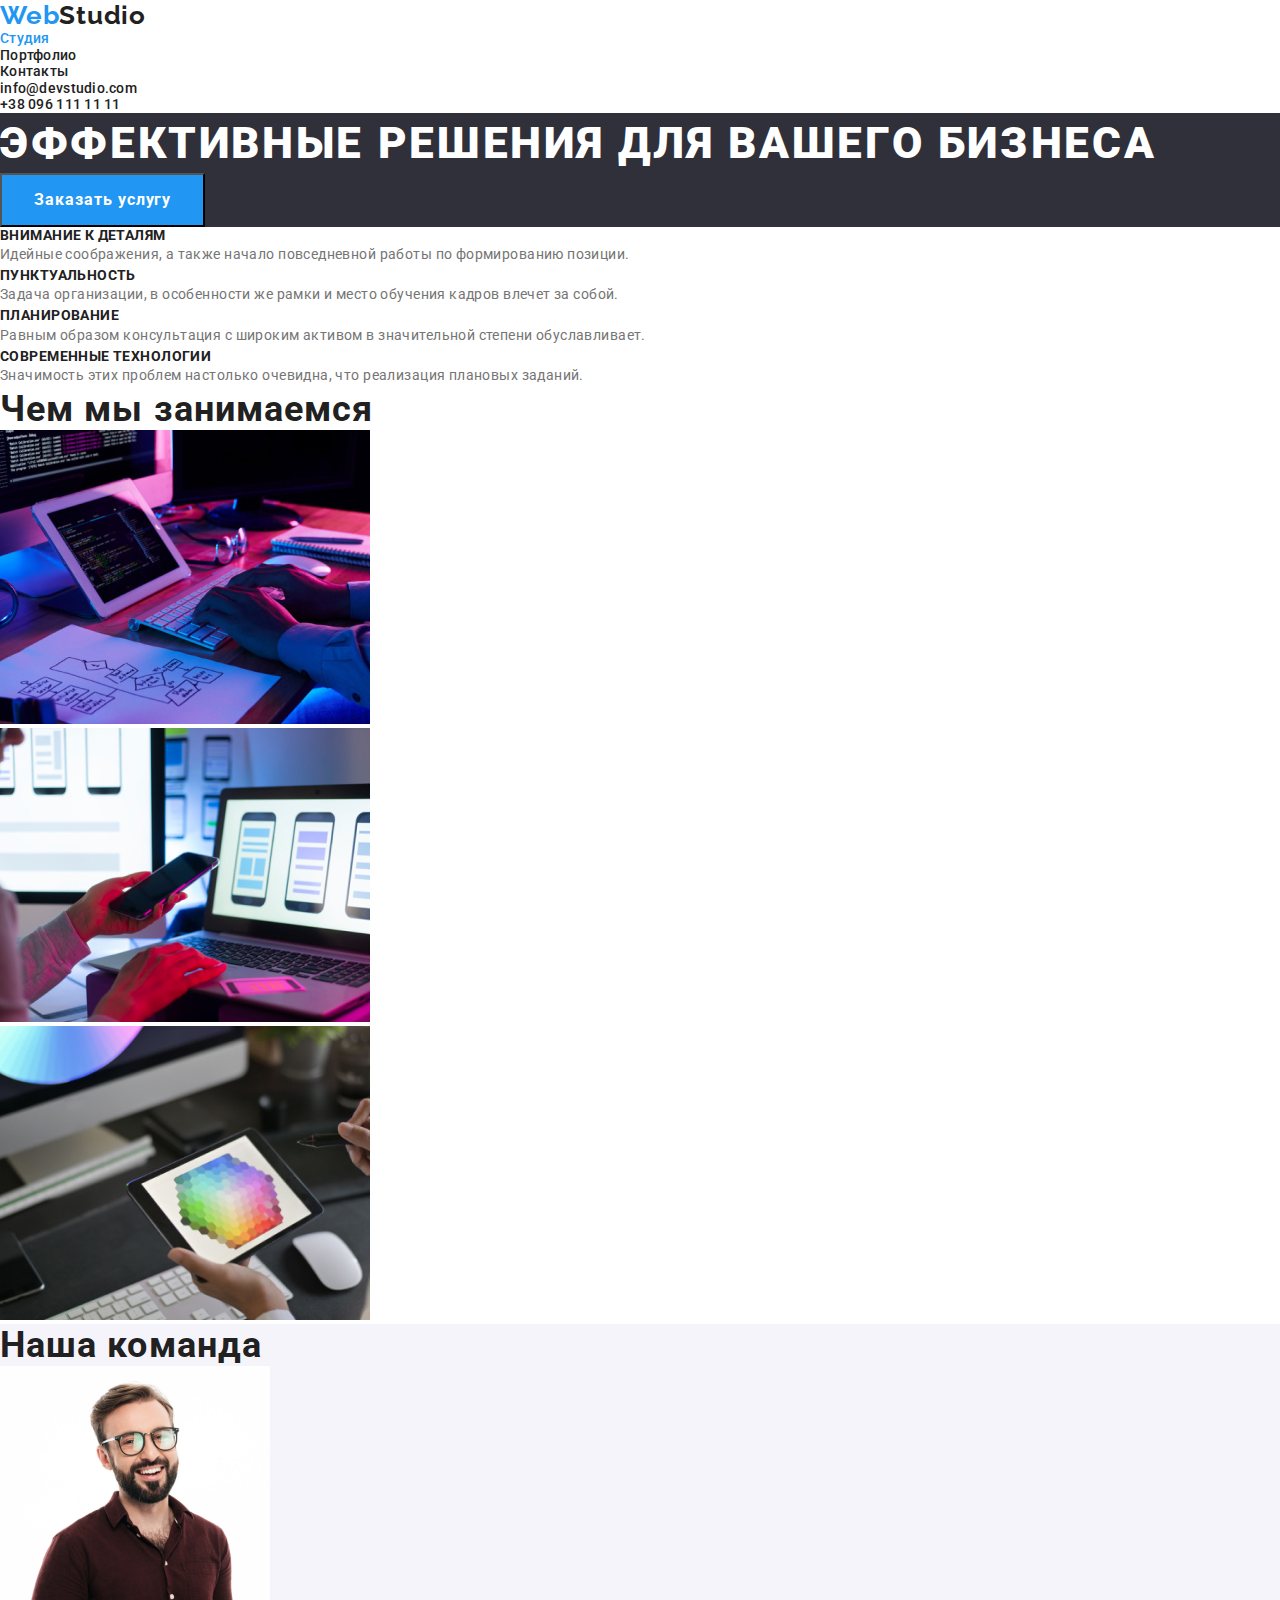
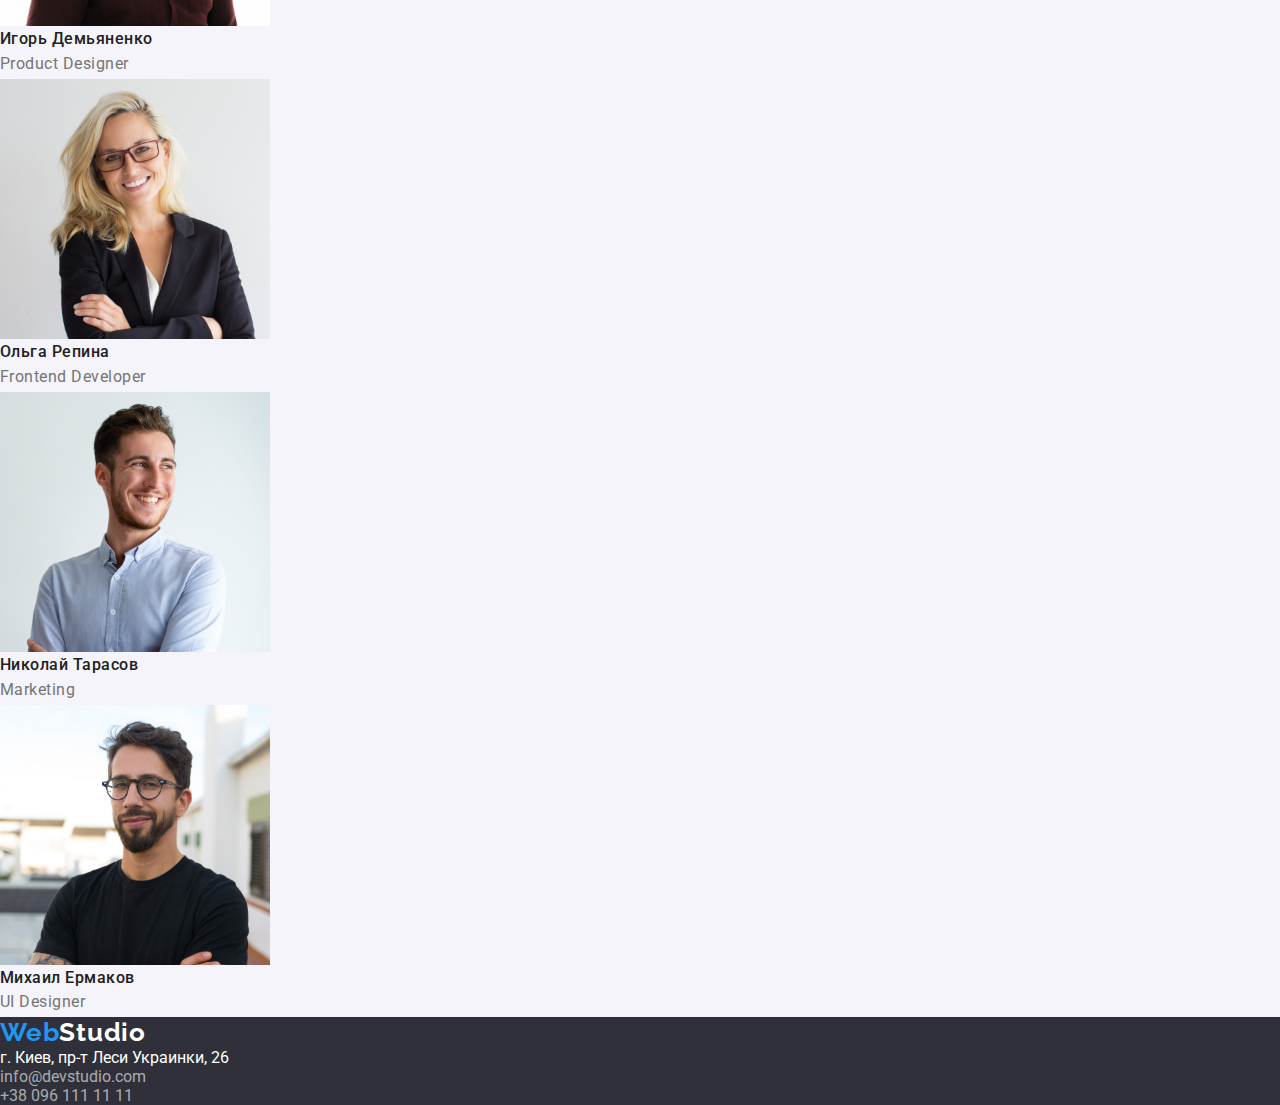
<file: index.html>
<!DOCTYPE html>
<html lang="ru">

<head>
    <meta charset="UTF-8">
    <meta http-equiv="X-UA-Compatible" content="IE=edge">
    <meta name="viewport" content="width=device-width, initial-scale=1.0">
    <title>Document</title>
    <link rel="preconnect" href="https://fonts.gstatic.com">
    <link href="https://fonts.googleapis.com/css2?family=Raleway:wght@700&family=Roboto:wght@400;500;700;900&display=swap"
        rel="stylesheet">
    <link rel="stylesheet" href="./css/styles.css">
</head>

<body>
    <!-- Header content -->
    <header class="header">
        <nav>
            <a href="./index.html" class="logo"> <span class="web">Web</span>Studio</a>
            <ul class="link">
                <li> <a href=" " class="item current" >Студия</a> </li>
                <li> <a href="./portfolio.html" class="item"> Портфолио</a> </li>
                <li> <a href=" " class="item">Контакты</a> </li>
            </ul>
        </nav>
        <ul class="link">
            <li> <a href="mailto:info@devstudio.com" class="item">info@devstudio.com </a></li>
            <li> <a href="tel:+380961111111" class="item">+38 096 111 11 11</a> </li>
        </ul>
    </header>
    <!-- Main content -->
    <main>
        <!-- The main section-->
        <section class="hero">
            <h1 class="hero-title"> Эффективные решения для вашего бизнеса</h1>
            <button type="button" class="button"> Заказать услугу </button>
        </section>
        <!-- Section features -->
        <section class="features">
            <h2 class="title" hidden>Особенности</h2>
            <ul class="link">
                <li>
                    <h3 class="subtitle">Внимание к деталям</h3>
                    <p class="text">Идейные соображения, а также начало повседневной работы по формированию позиции.</p>
                </li>
                <li>
                    <h3 class="subtitle">Пунктуальность</h3>
                    <p class="text">Задача организации, в особенности же рамки и место обучения кадров влечет за собой.</p>
                </li>
                <li>
                    <h3 class="subtitle">Планирование</h3>
                    <p class="text">Равным образом консультация с широким активом в значительной степени обуславливает.</p>
                </li>
                <li>
                    <h3 class="subtitle">Современные технологии</h3>
                    <p class="text">Значимость этих проблем настолько очевидна, что реализация плановых заданий.</p>
                </li>
            </ul>
        </section>
        <!--Section what are we doing -->
        <section class="work">
            <h2 class="title">Чем мы занимаемся</h2>
            <ul class="link">
                <li>
                    <img src="./images/box1.jpg" alt="box1" width="370">
                </li>
                <li>
                    <img src="./images/box2.jpg" alt="box2" width="370">
                </li>
                <li>
                    <img src="./images/box3.jpg" alt="box3" width="370">
                </li>
            </ul>
        </section>
        <!--Section command -->
        <section class="command">
            <h2 class="title">Наша команда</h2>
            <ul class="link">
                <li>
                    <img src="./images/img1.jpg" alt="img1" width="270">
                    <h3 class="heading">Игорь Демьяненко</h3>
                    <p class="desc">Product Designer</p>
                </li>
                <li>
                    <img src="./images/img2.jpg" alt="img2" width="270">
                    <h3  class="heading">Ольга Репина</h3>
                    <p class="desc">Frontend Developer</p>
                </li>
                <li>
                    <img src="./images/img3.jpg" alt="img3" width="270">
                    <h3  class="heading">Николай Тарасов</h3>
                    <p class="desc">Marketing</p>
                </li>
                <li>
                    <img src="./images/img4.jpg" alt="img4" width="270">
                    <h3  class="heading">Михаил Ермаков</h3>
                    <p class="desc">UI Designer</p>
                </li>
            </ul>
        </section>
    </main>
    <!-- Footer content -->
    <footer class="footer">
        <a href="/" class="logo"> <span class="web">Web</span>Studio</a>
        <address>
            <p class="address"> г. Киев, пр-т Леси Украинки, 26 </p>
        </address>
        <ul class="link">
            <li> <a href="mailto:info@devstudio.com" class="footer-item">info@devstudio.com </a></li>
            <li> <a href="tel:+380961111111" class="footer-item">+38 096 111 11 11</a> </li>
        </ul>
    </footer>
</body>

</html>
</file>
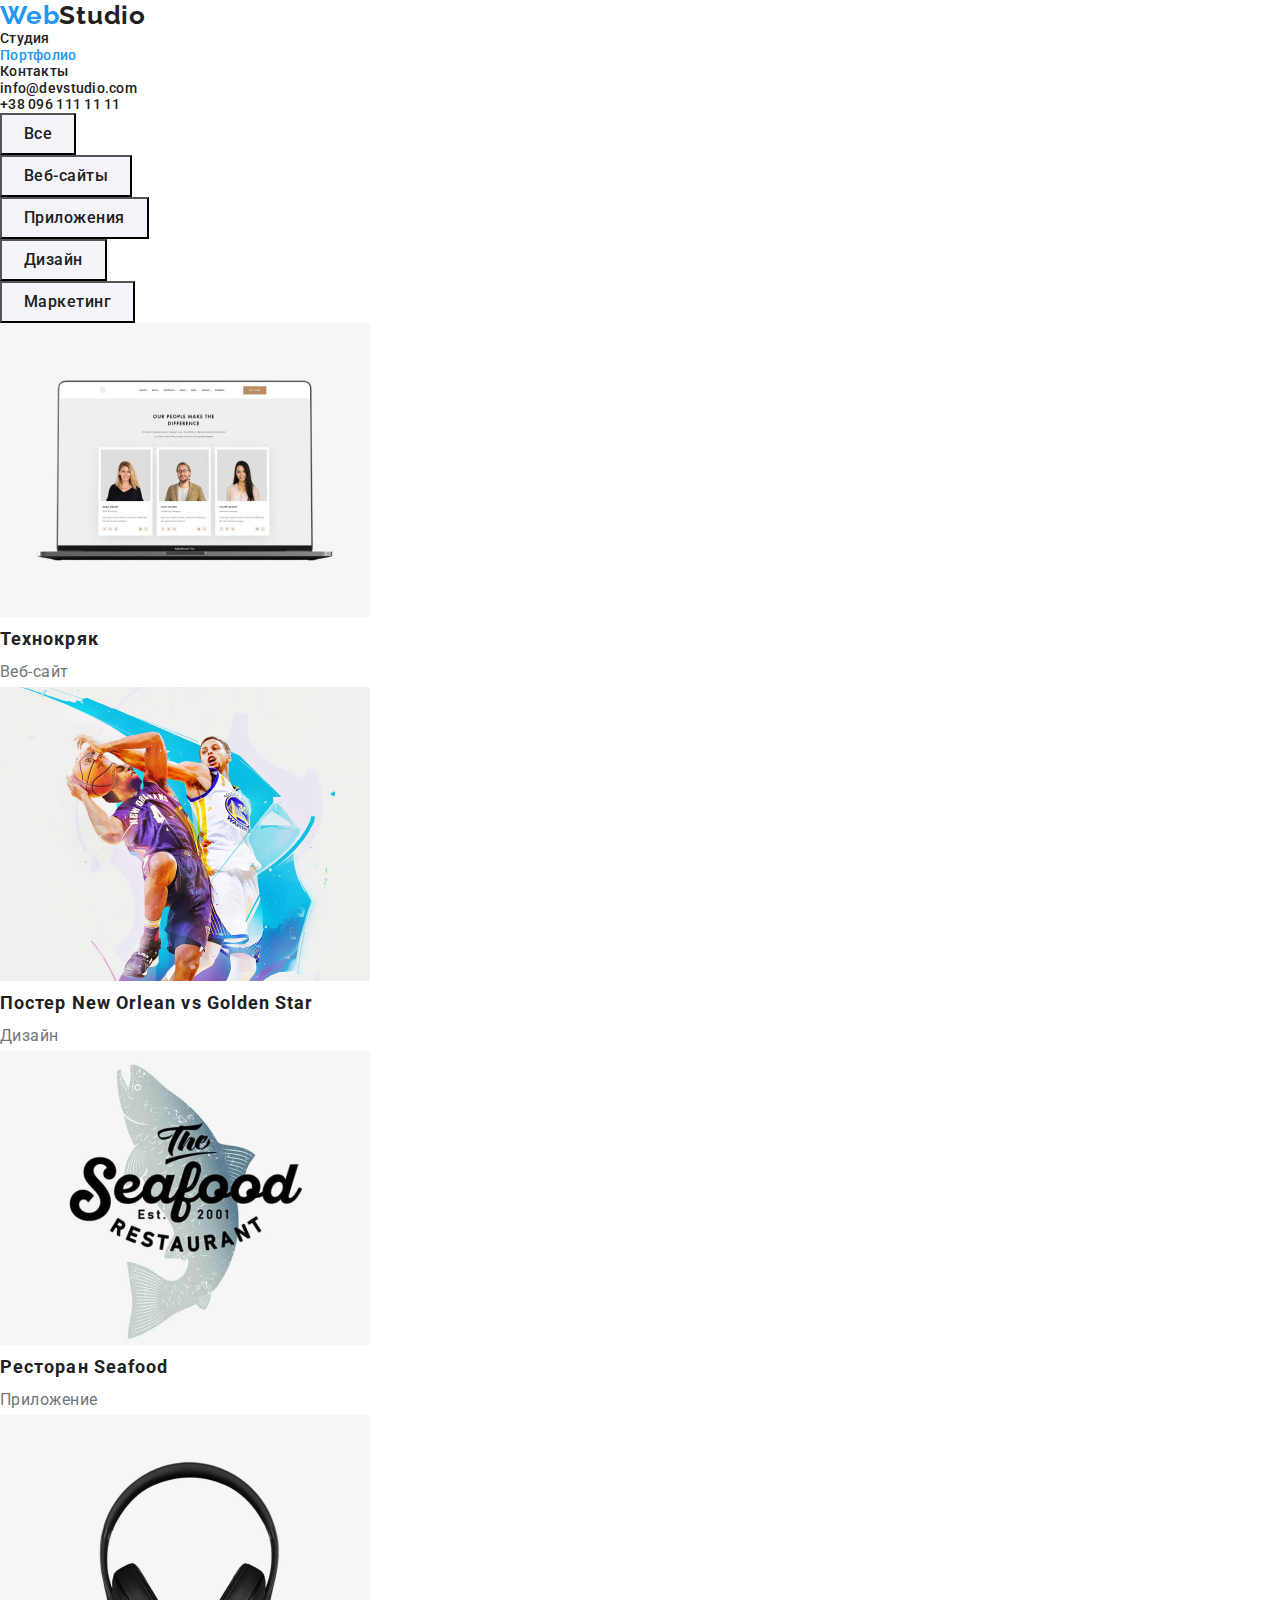
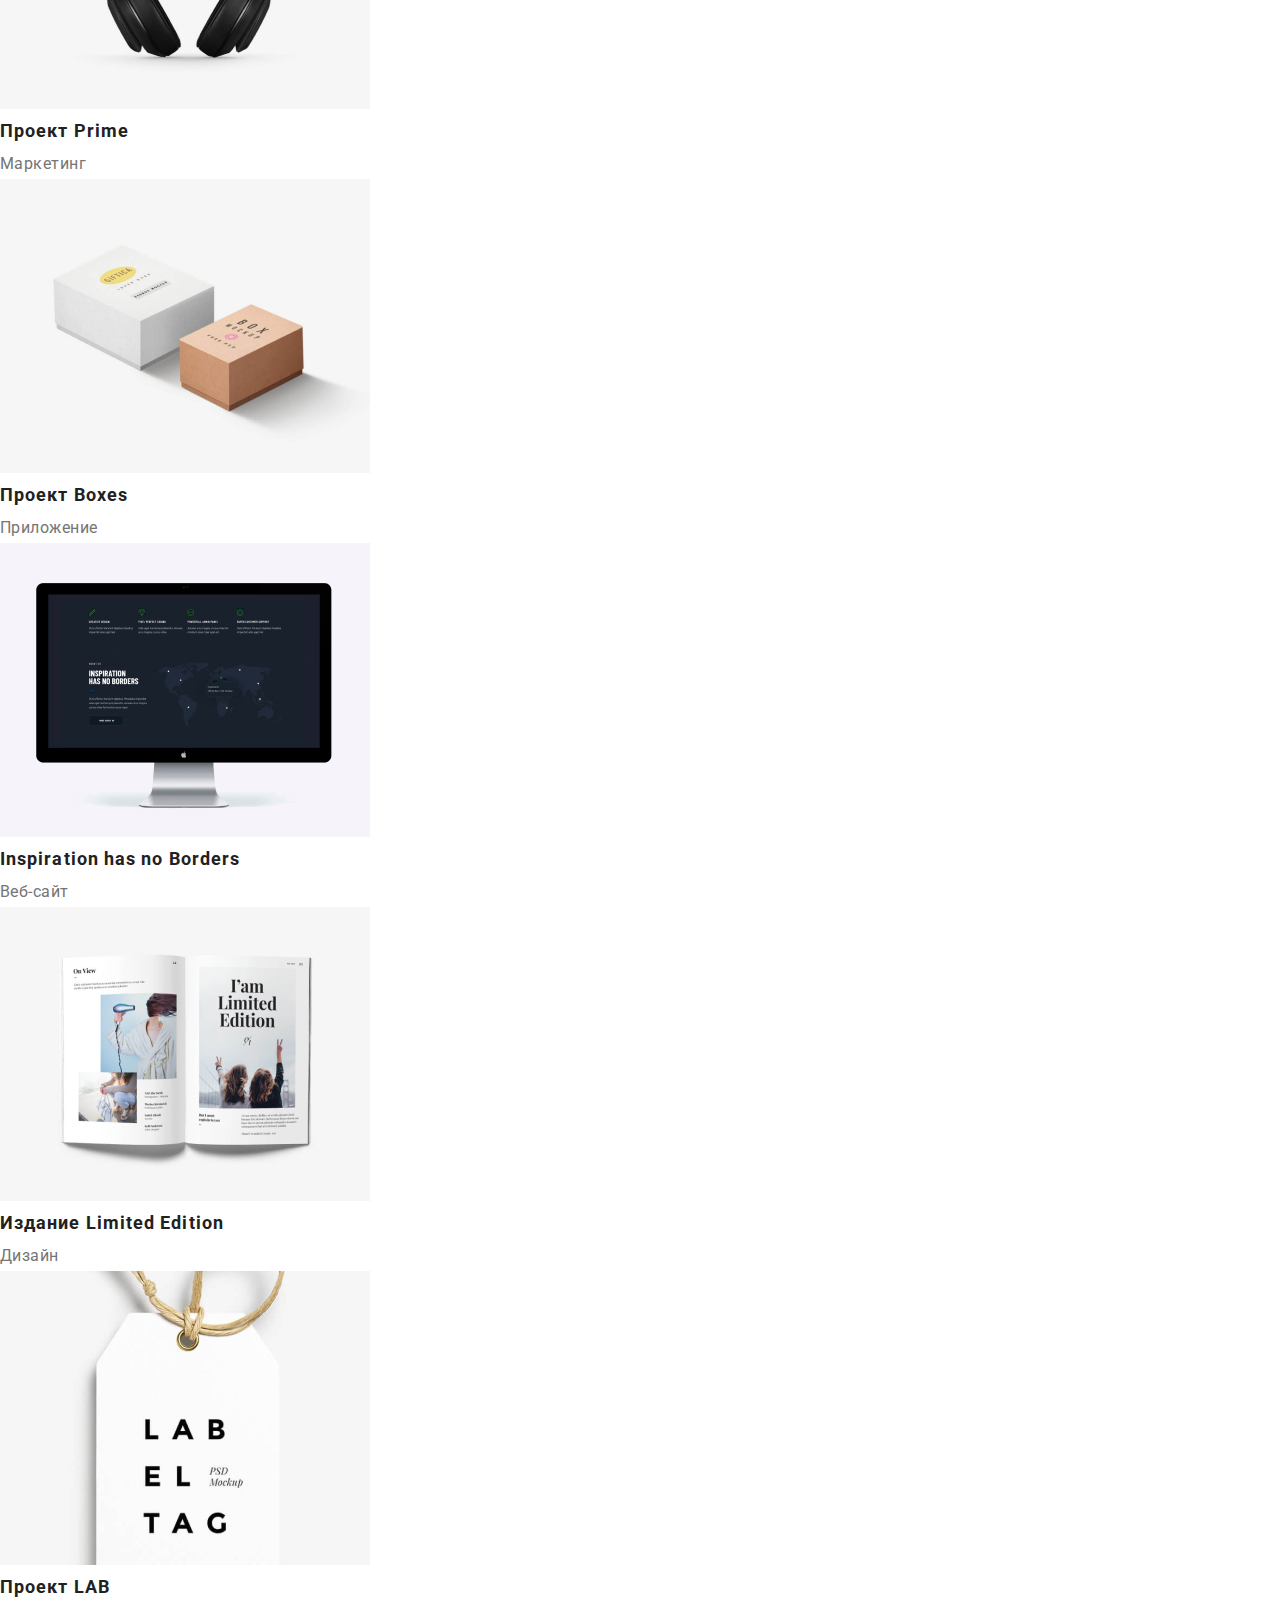
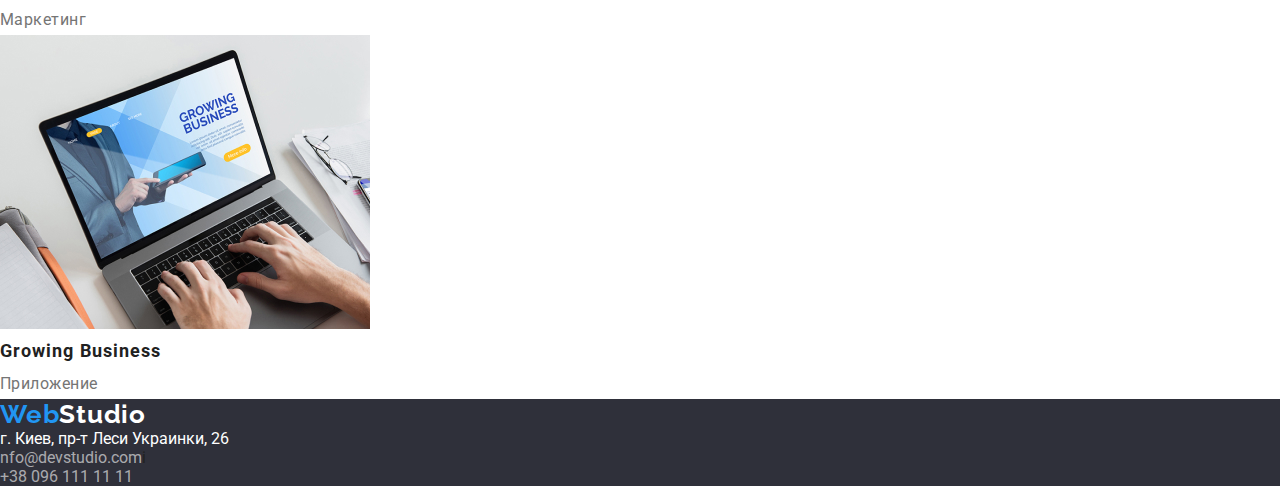
<file: portfolio.html>
<!DOCTYPE html>
<html lang="ru">

<head>
    <meta charset="UTF-8">
    <meta http-equiv="X-UA-Compatible" content="IE=edge">
    <meta name="viewport" content="width=device-width, initial-scale=1.0">
    <title>Document</title>
    <link rel="preconnect" href="https://fonts.gstatic.com">
    <link
        href="https://fonts.googleapis.com/css2?family=Raleway:wght@700&family=Roboto:wght@400;500;700;900&display=swap"
        rel="stylesheet">
    <link rel="stylesheet" href="./css/styles.css">
</head>

<body>
    <!-- Header content -->
    <header class="header">
        <nav>
            <a href="./index.html" class="logo"> <span class="web">Web</span>Studio</a>
            <ul class="link">
                <li> <a href="./index.html" class="item">Студия</a> </li>
                <li> <a href=" " class="item current"> Портфолио </a> </li>
                <li> <a href=" " class="item">Контакты </a> </li>
            </ul>
        </nav>
        <ul class="link">
            <li> <a href="mailto:info@devstudio.com" class="item">info@devstudio.com</a> </li>
            <li> <a href="tel:+380961111111" class="item">+38 096 111 11 11</a> </li>
        </ul>
    </header>
    <!-- Main content -->
    <main>
        <section>
            <h1 class="portfolio-title" hidden> Портфолио </h1>
            <ul class="link">
                <li> 
                    <button type="button" class="buttons"> Все </button> 
                </li>
                <li>
                    <button type="button" class="buttons"> Веб-сайты </button>
                </li>
                <li>
                    <button type="button" class="buttons"> Приложения </button>
                </li>
                <li>
                    <button type="button" class="buttons"> Дизайн </button>
                </li>
                <li>
                    <button type="button" class="buttons"> Маркетинг </button>
                </li>
            </ul>
            <ul class="link">
                <li>
                    <img src="./images/hoptimg1.jpg" alt="pimg1" width="370">
                    <h2 class="caption"> Технокряк </h2>
                    <p class="desc"> Веб-сайт </p>
                </li>
                <li>
                    <img src="./images/portimg2.jpg" alt="pimg2" width="370">
                    <h2 class="caption"> Постер New Orlean vs Golden Star </h2>
                    <p class="desc"> Дизайн </p>
                </li>
                <li>
                    <img src="./images/portimg3.jpg" alt="pimg3" width="370">
                    <h2 class="caption"> Ресторан Seafood </h2>
                    <p class="desc"> Приложение </p>
                </li>
                <li>
                    <img src="./images/portimg4.jpg" alt="pimg4" width="370">
                    <h2 class="caption"> Проект Prime </h2>
                    <p class="desc"> Маркетинг </p>
                </li>
                <li>
                    <img src="./images/portimg5.jpg" alt="pimg5" width="370">
                    <h2 class="caption"> Проект Boxes </h2>
                    <p class="desc"> Приложение </p>
                </li>
                <li>
                    <img src="./images/portimg6.jpg" alt="pimg6" width="370">
                    <h2 class="caption"> Inspiration has no Borders </h2>
                    <p class="desc"> Веб-сайт </p>
                </li>
                <li>
                    <img src="./images/portimg7.jpg" alt="pimg7" width="370">
                    <h2 class="caption"> Издание Limited Edition </h2>
                    <p class="desc"> Дизайн </p>
                </li>
                <li>
                    <img src="./images/portimg8.jpg" alt="pimg8" width="370">
                    <h2 class="caption"> Проект LAB </h2>
                    <p class="desc"> Маркетинг </p>
                </li>
                <li>
                    <img src="./images/portimg9.jpg" alt="pimg9" width="370">
                    <h2 class="caption"> Growing Business </h2>
                    <p class="desc"> Приложение </p>
                </li>
            </ul>
        </section>
    </main>
        <!-- Footer content -->
        <footer class="footer">
            <a href="/" class="logo"> <span class="web">Web</span>Studio</a>
            <address>
                <p class="address"> г. Киев, пр-т Леси Украинки, 26 </p>
            </address>
            <ul class="link">
                <li> <a href="mailto:info@devstudio.com" class="footer-item">nfo@devstudio.com</a>i </li>
                <li> <a href="tel:+380961111111" class="footer-item">+38 096 111 11 11</a> </li>
            </ul>
        </footer>
</body>
        
</html>
</file>
<file: css/styles.css>
:root {
  --primari-text-color: #212121;
  --title-text-color: #757575;
  --accent-color: #2196f3;
  --primari-white-color: #ffffff;
  --bg-hero-color: #2f303a;
  --bg-command-color: #f5f4fa;
  --footer-item-color: rgba(255, 255, 255, 0.6);
  --main-font: "Roboto", sans-serif;
  --accent-font: "Raleway", sans-serif;
}
* {
  box-sizing: border-box;
  margin: 0;
  padding: 0;
}

body {
  font-family: var(--main-font);
  font-style: normal;
  font-weight: normal;
  color: var(--primari-text-color);
  background-color: var(--primari-white-color);
}

.link {
  list-style: none;
}

/* Header content */
.header {
  font-weight: 500;
  font-size: 14px;
  line-height: 1.172;
  letter-spacing: 0.02em;
}
.logo {
  font-family: var(--accent-font);
  font-weight: bold;
  font-size: 26px;
  line-height: 1.173;
  letter-spacing: 0.03em;
  text-decoration: none;
  color: var(--primari-text-color);
}
.item {
  color: var(--primari-text-color);
  text-decoration: none;
}
.item:hover,
.item:focus {
  color: var(--accent-color);
}

.web {
  color: var(--accent-color);
}
.current {
  color: var(--accent-color);
}

/* The main section */

.hero {
  background-color: var(--bg-hero-color);
}
.hero-title {
  font-weight: 900;
  font-size: 44px;
  line-height: 1.364;
  letter-spacing: 0.06em;
  text-transform: uppercase;
  color: var(--primari-white-color);
}
.button {
  font-family: inherit;
  font-weight: bold;
  font-size: 16px;
  line-height: 1.875;
  letter-spacing: 0.06em;
  padding: 10px 32px;
  cursor: pointer;
  color: var(--primari-white-color);
  background-color: var(--accent-color);
}

/* Titel section */

.title {
  font-weight: bold;
  font-size: 36px;
  line-height: 1.172;
  letter-spacing: 0.03em;
}
.features .title {
}

/* Section features */

.subtitle {
  font-weight: bold;
  font-size: 14px;
  line-height: 1.172;
  letter-spacing: 0.03em;
  text-transform: uppercase;
}
.text {
  font-size: 14px;
  line-height: 1.714;
  letter-spacing: 0.03em;
  color: var(--title-text-color);
}

/* ection what are we doing*/

/* Section command */

.command {
  background-color: var(--bg-command-color);
}
.heading {
  font-weight: 500;
  font-size: 16px;
  line-height: 1.172;
  letter-spacing: 0.03em;
}
.desc {
  font-size: 16px;
  line-height: 1.172;
  letter-spacing: 0.03em;
  color: var(--title-text-color);
}

/* Footer content */

.footer {
  background-color: var(--bg-hero-color);
}
.footer .logo {
  color: var(--primari-white-color);
}
.footer .address {
  font-style: normal;
  color: var(--primari-white-color);
}
.footer-item {
  font-family: inherit;
  text-decoration: none;
  color: var(--footer-item-color);
}
.footer-item:hover,
.footer-item:focus {
  color: var(--accent-color);
}

/* portfolio css */

.portfolio-title {
}
.buttons {
  font-family: inherit;
  font-size: 16px;
  font-weight: 500;
  line-height: 1.625;
  letter-spacing: 0.03em;
  padding: 6px 22px;
  cursor: pointer;
  color: var(--primari-text-color);
  background-color: var(--bg-command-color);
}
.buttons:hover,
.buttons:focus {
  color: var(--primari-white-color);
  background-color: var(--accent-color);
}
.caption {
  font-weight: bold;
  font-size: 18px;
  line-height: 2;
  letter-spacing: 0.06em;
}
.link .desc {
  line-height: 1.875;
}
</file>
